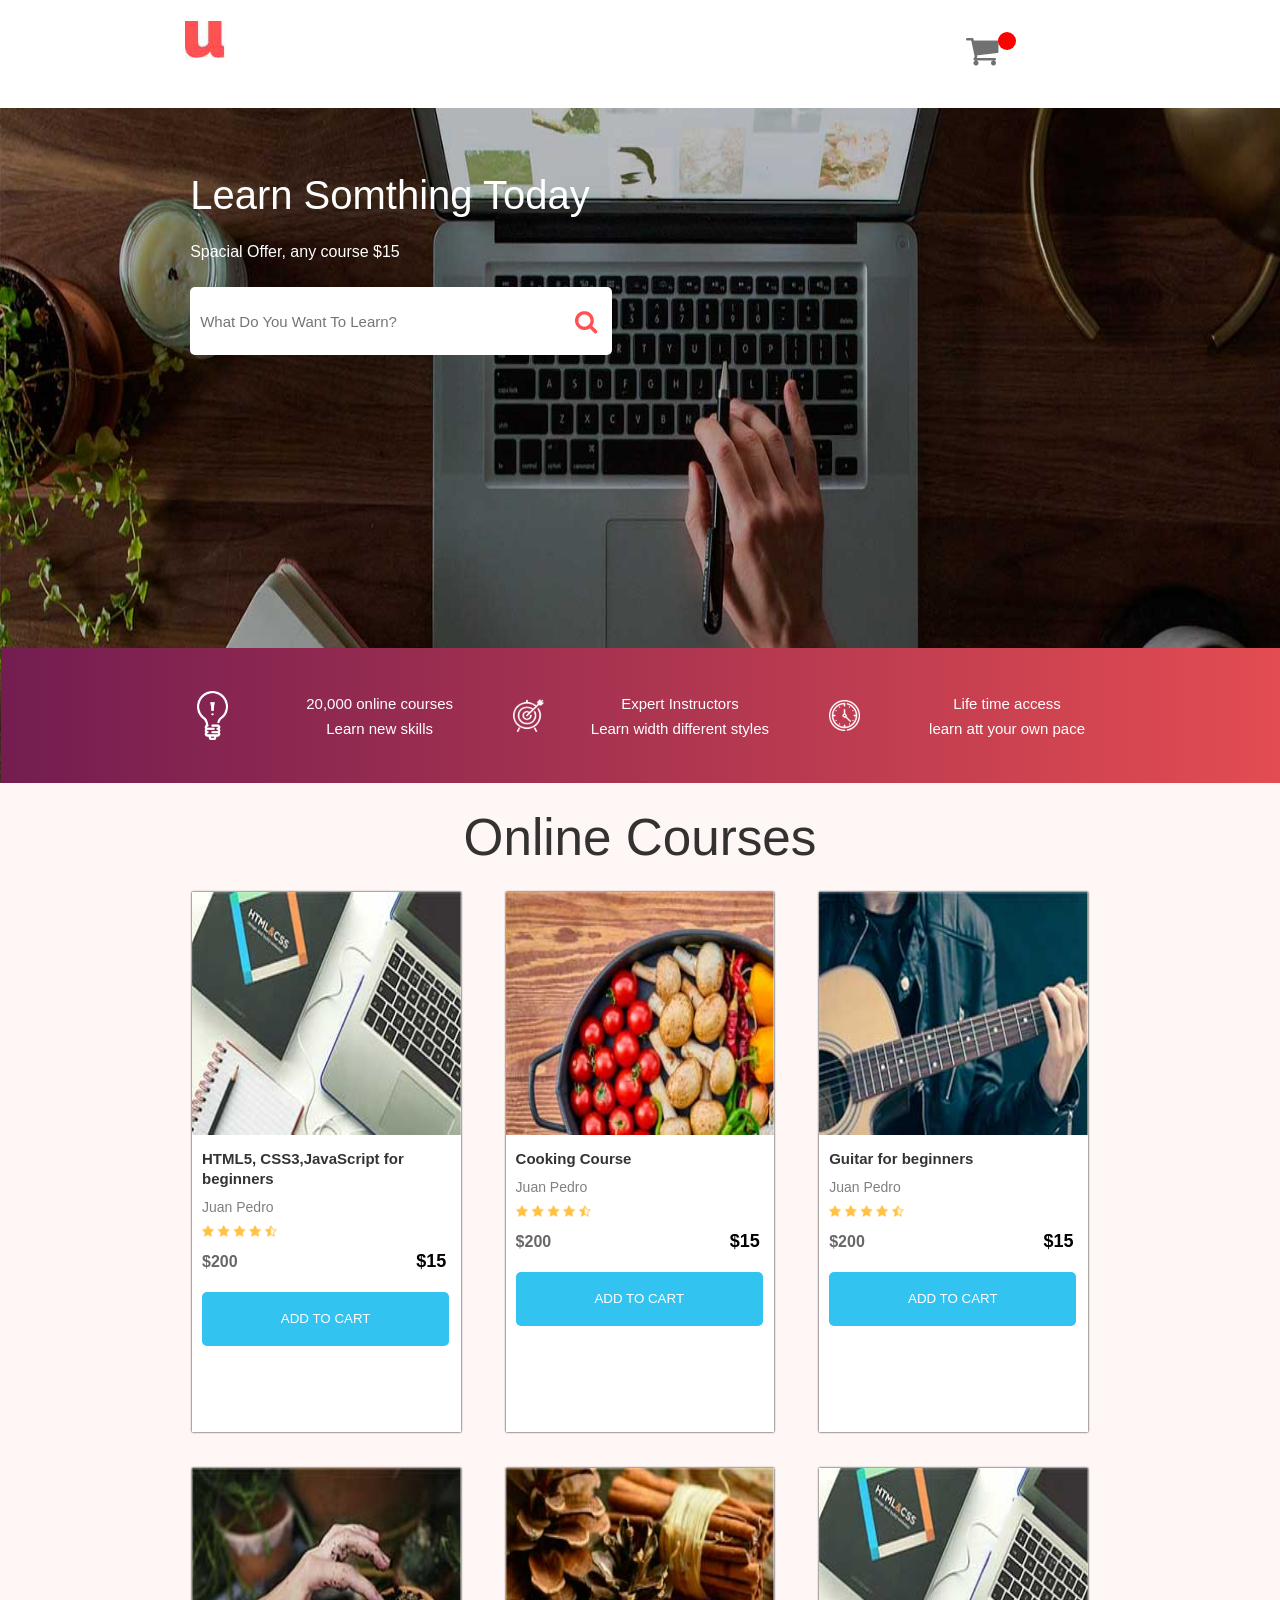
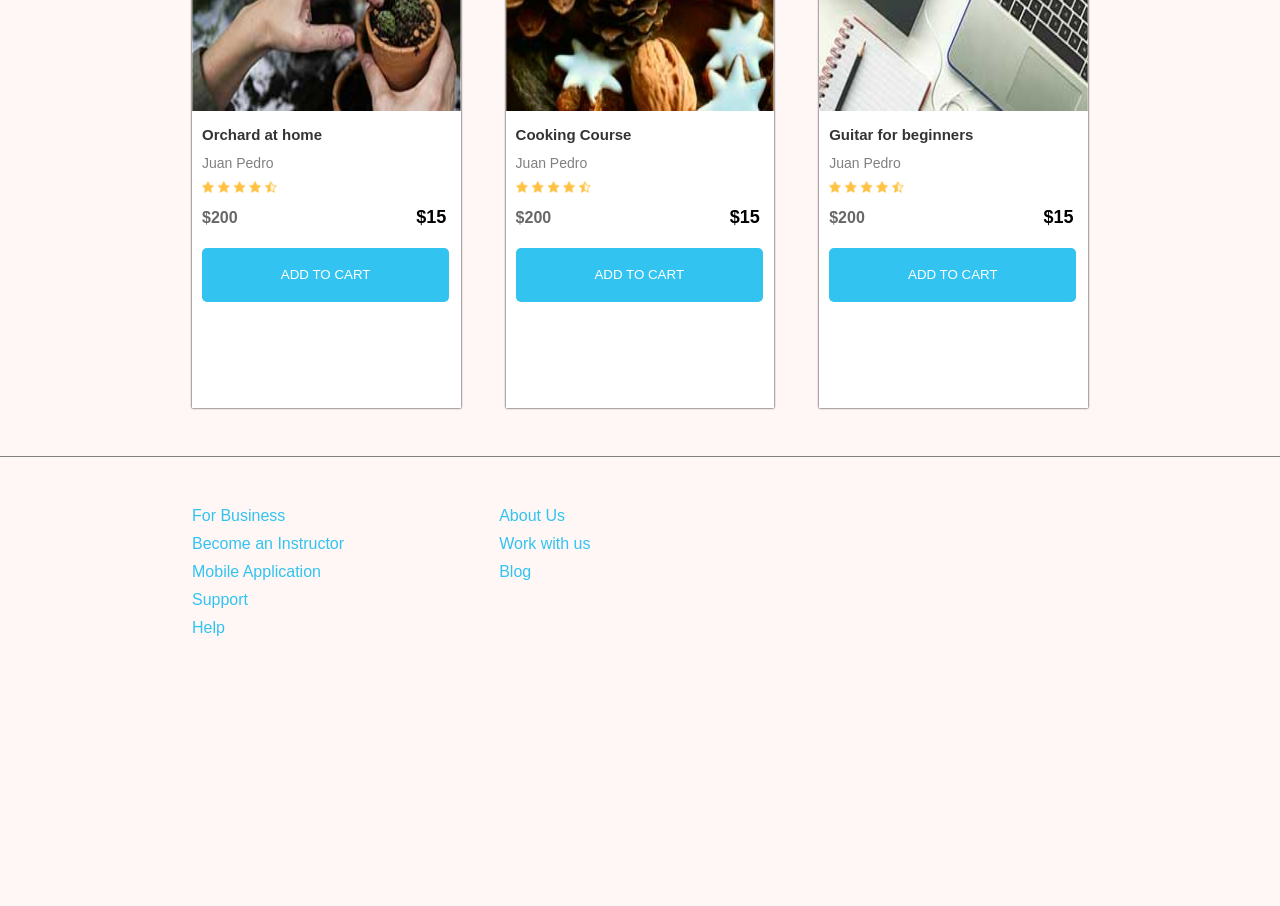
<file: index.html>
<!DOCTYPE html>
<html lang="en">
<head>
    <meta charset="UTF-8">
    <meta name="viewport" content="width=device-width, initial-scale=1.0">
    <link rel="stylesheet" href="onlinecourse.css">
    <title>Online-Course</title>
</head>
<body>
    <nav>
        <img src="img/logo.jpg" alt="">

        <div class="cart-div">
            <div class="showcart"></div>

            <img src="img/cart.png" alt="">
            
            <div class="table-div">
                <table>
                    <thead>
                        <tr>
                            <th>Image</th>
                            <th>Name</th>
                            <th>Price</th>
                        </tr>
                    </thead>

                    <tbody></tbody>

                  
                </table>
                <button class="clearbtn">Clear Cart</button>
            </div>

        </div>
    </nav>

    <div class="hero">

        <h1>learn somthing today</h1>

        <p>Spacial Offer, any course $15</p>

        <input type="text" placeholder="What Do You Want To Learn?">
        <img src="img/mglass.png" alt="">

        <div class="bottom">
            
            <div class="b1">
                <img src="img/icon1.png" alt="">
                <p>20,000 online courses <br>Learn new skills</p>
            </div>

            <div class="b1">
                <img src="img/icon2.png" alt="">
                <p> Expert Instructors <br>
                    Learn width different styles
                </p>
            </div>

            <div class="b1">
                <img src="img/icon3.png" alt="">
                <p> 
                    Life time access <br>
                    learn att your own pace
                </p>         
            </div>
        </div>

    </div>

    <section>
        <h1>online courses</h1>

        <div class="cart1">

            <div class="cart1-1">
                <img src="img/course1.jpg" class="img1">

                <h2>HTML5, CSS3,JavaScript for 
                    <br>beginners 
                </h2>

                <p>Juan Pedro</p>

                <img src="img/stars.png" class="starimg">

                <h3><del> $200</del>
                    <span>$15</span>
                </h3>
                <button class="btn1">add to cart</button>
            </div>

            <div class="cart1-1 cart1-2">
                <img src="img/course2.jpg" class="img1">

                <h2>Cooking Course </h2>

                <p>Juan Pedro</p>

                <img src="img/stars.png" class="starimg">

                <h3><del> $200</del>
                    <span>$15</span>
                </h3>
                <button class="btn1">add to cart</button>

            </div>

            <div class="cart1-1 cart1-3">
                <img src="img/course3.jpg" class="img1">

                <h2>Guitar for beginners
                </h2>

                <p>Juan Pedro</p>

                <img src="img/stars.png" class="starimg">

                <h3><del> $200</del>
                    <span>$15</span>
                </h3>
                <button class="btn1">add to cart</button>
            </div>
 

        </div>




        <div class="cart1 cart2">

            <div class="cart1-1">
                <img src="img/course4.jpg" class="img1">

                <h2> Orchard at home </h2>

                <p>Juan Pedro</p>

                <img src="img/stars.png" class="starimg">

                <h3><del> $200</del>
                    <span>$15</span>
                </h3>
                <button class="btn1">add to cart</button>
            </div>

            <div class="cart1-1 cart1-2">
                <img src="img/course5.jpg" class="img1">

                <h2>Cooking Course </h2>

                <p>Juan Pedro</p>

                <img src="img/stars.png" class="starimg">

                <h3><del> $200</del>
                    <span>$15</span>
                </h3>
                <button class="btn1">add to cart</button>

            </div>

            <div class="cart1-1 cart1-3">
                <img src="img/course1.jpg" class="img1">

                <h2>Guitar for beginners
                </h2>

                <p>Juan Pedro</p>

                <img src="img/stars.png" class="starimg">

                <h3><del> $200</del>
                    <span>$15</span>
                </h3>
                <button class="btn1">add to cart</button>
            </div>

        </div>

    </section>

    <footer>
        <ul class="ul1">
            <li><a href="#"> For Business </a></li>
            <li><a href="#"> Become an Instructor</a></li>
            <li><a href="#"> Mobile Application</a></li>
            <li><a href="#"> Support</a></li>
            <li><a href="#"> Help</a></li>
        </ul>

        <ul class="ul1 ul2">
            <li><a href="#"> About Us</a></li>
            <li><a href="#"> Work with us</a></li>
            <li><a href="#"> Blog</a></li>
            
        </ul>
    </footer>
    
    

</body>


<script src=" ./script.js "></script>

</html>
</file>
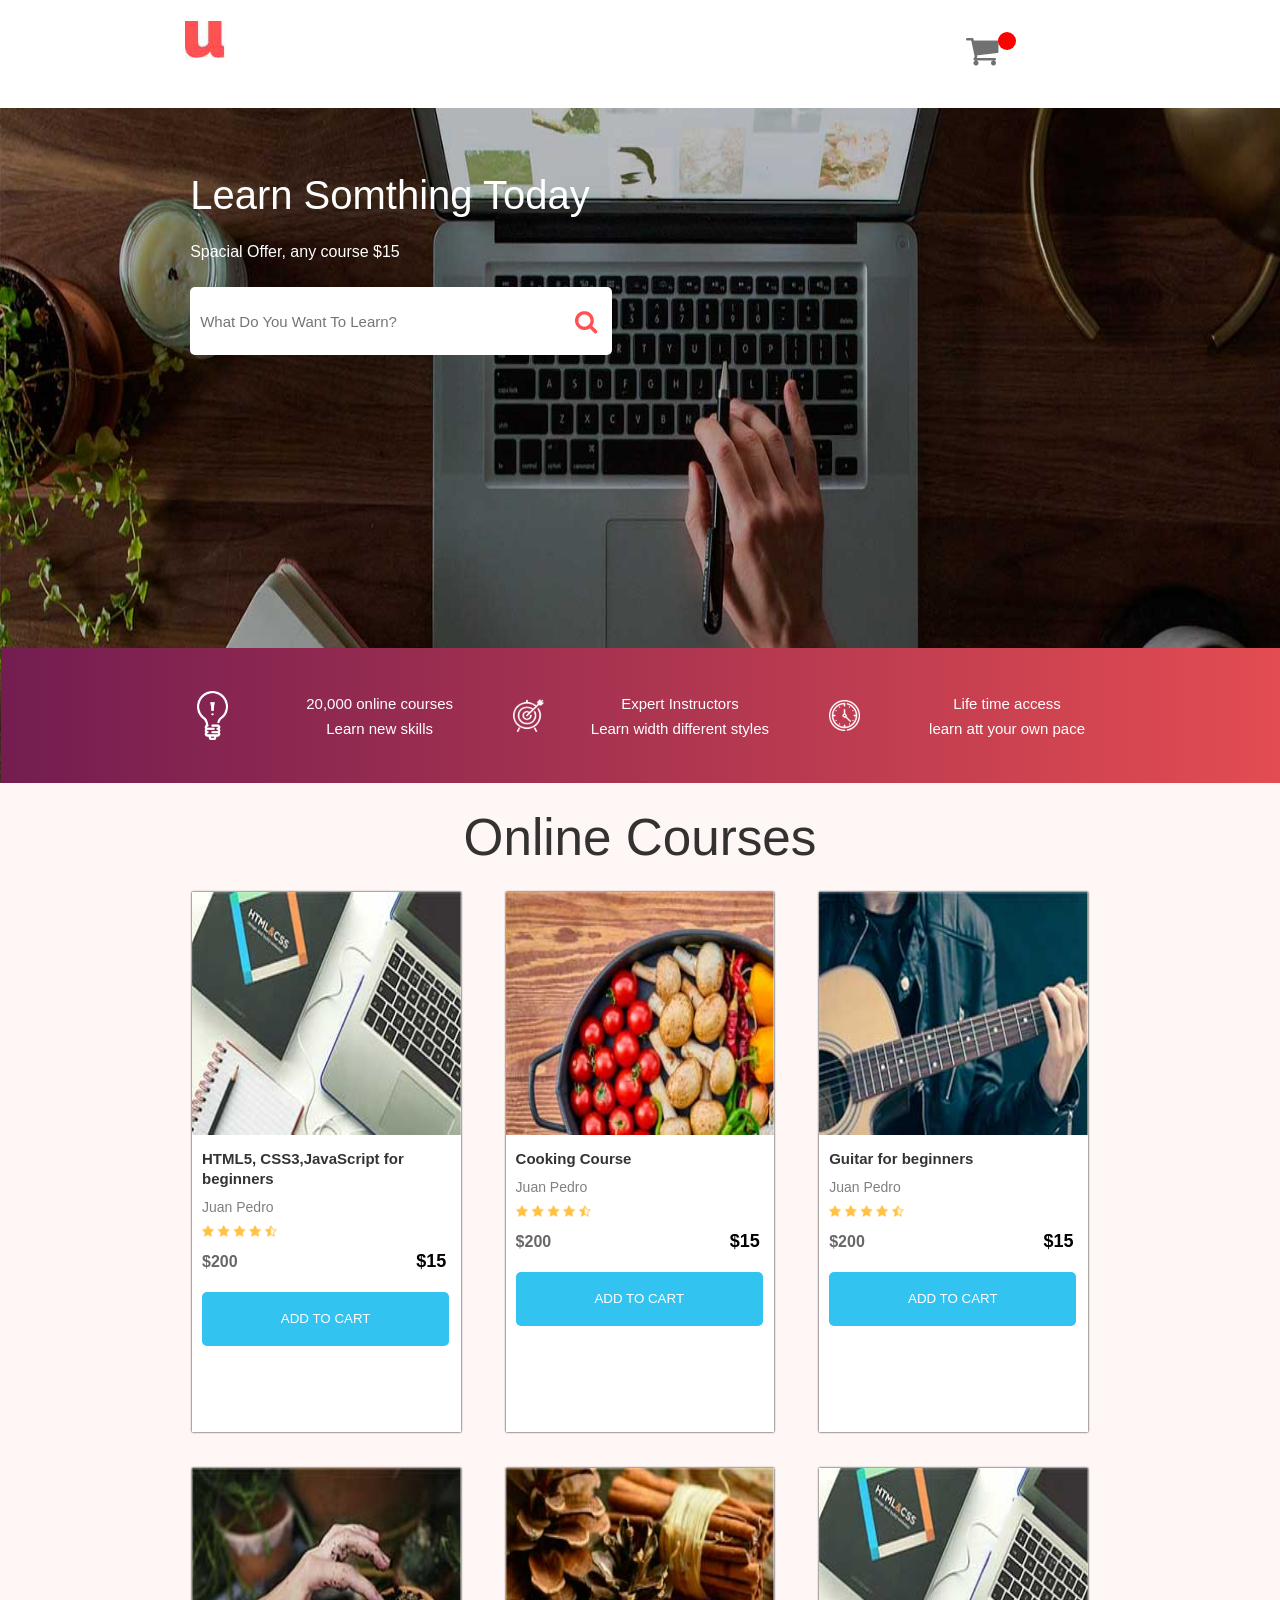
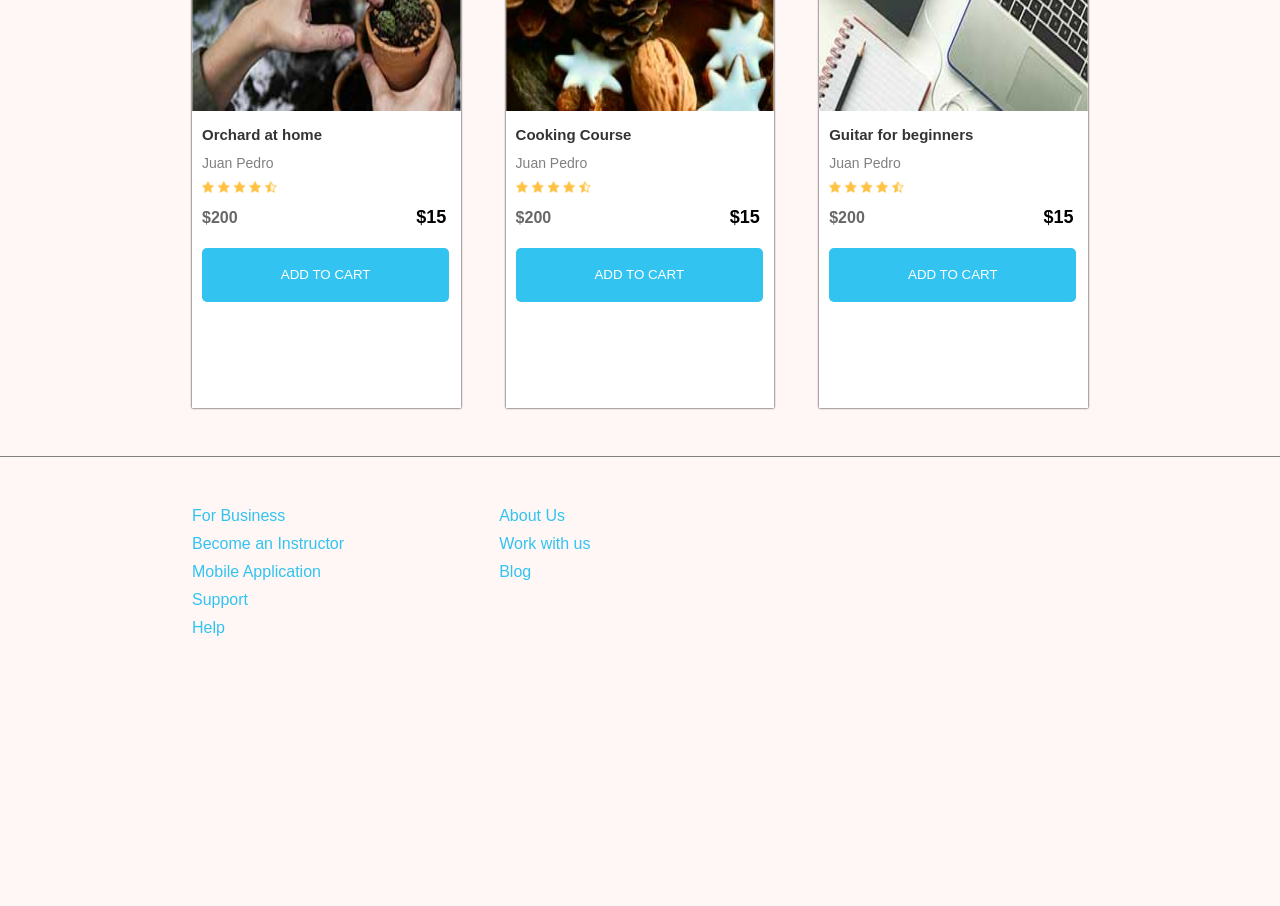
<file: onlinecourse.html>
<!DOCTYPE html>
<html lang="en">
<head>
    <meta charset="UTF-8">
    <meta name="viewport" content="width=device-width, initial-scale=1.0">
    <link rel="stylesheet" href="onlinecourse.css">
    <title>Online-Course</title>
</head>
<body>
    <nav>
        <img src="img/logo.jpg" alt="">

        <div class="cart-div">
            <div class="showcart"></div>

            <img src="img/cart.png" alt="">
            
            <div class="table-div">
                <table>
                    <thead>
                        <tr>
                            <th>Image</th>
                            <th>Name</th>
                            <th>Price</th>
                        </tr>
                    </thead>

                    <tbody></tbody>

                  
                </table>
                <button class="clearbtn">Clear Cart</button>
            </div>

        </div>
    </nav>

    <div class="hero">

        <h1>learn somthing today</h1>

        <p>Spacial Offer, any course $15</p>

        <input type="text" placeholder="What Do You Want To Learn?">
        <img src="img/mglass.png" alt="">

        <div class="bottom">
            
            <div class="b1">
                <img src="img/icon1.png" alt="">
                <p>20,000 online courses <br>Learn new skills</p>
            </div>

            <div class="b1">
                <img src="img/icon2.png" alt="">
                <p> Expert Instructors <br>
                    Learn width different styles
                </p>
            </div>

            <div class="b1">
                <img src="img/icon3.png" alt="">
                <p> 
                    Life time access <br>
                    learn att your own pace
                </p>         
            </div>
        </div>

    </div>

    <section>
        <h1>online courses</h1>

        <div class="cart1">

            <div class="cart1-1">
                <img src="img/course1.jpg" class="img1">

                <h2>HTML5, CSS3,JavaScript for 
                    <br>beginners 
                </h2>

                <p>Juan Pedro</p>

                <img src="img/stars.png" class="starimg">

                <h3><del> $200</del>
                    <span>$15</span>
                </h3>
                <button class="btn1">add to cart</button>
            </div>

            <div class="cart1-1 cart1-2">
                <img src="img/course2.jpg" class="img1">

                <h2>Cooking Course </h2>

                <p>Juan Pedro</p>

                <img src="img/stars.png" class="starimg">

                <h3><del> $200</del>
                    <span>$15</span>
                </h3>
                <button class="btn1">add to cart</button>

            </div>

            <div class="cart1-1 cart1-3">
                <img src="img/course3.jpg" class="img1">

                <h2>Guitar for beginners
                </h2>

                <p>Juan Pedro</p>

                <img src="img/stars.png" class="starimg">

                <h3><del> $200</del>
                    <span>$15</span>
                </h3>
                <button class="btn1">add to cart</button>
            </div>
 

        </div>




        <div class="cart1 cart2">

            <div class="cart1-1">
                <img src="img/course4.jpg" class="img1">

                <h2> Orchard at home </h2>

                <p>Juan Pedro</p>

                <img src="img/stars.png" class="starimg">

                <h3><del> $200</del>
                    <span>$15</span>
                </h3>
                <button class="btn1">add to cart</button>
            </div>

            <div class="cart1-1 cart1-2">
                <img src="img/course5.jpg" class="img1">

                <h2>Cooking Course </h2>

                <p>Juan Pedro</p>

                <img src="img/stars.png" class="starimg">

                <h3><del> $200</del>
                    <span>$15</span>
                </h3>
                <button class="btn1">add to cart</button>

            </div>

            <div class="cart1-1 cart1-3">
                <img src="img/course1.jpg" class="img1">

                <h2>Guitar for beginners
                </h2>

                <p>Juan Pedro</p>

                <img src="img/stars.png" class="starimg">

                <h3><del> $200</del>
                    <span>$15</span>
                </h3>
                <button class="btn1">add to cart</button>
            </div>

        </div>

    </section>

    <footer>
        <ul class="ul1">
            <li><a href="#"> For Business </a></li>
            <li><a href="#"> Become an Instructor</a></li>
            <li><a href="#"> Mobile Application</a></li>
            <li><a href="#"> Support</a></li>
            <li><a href="#"> Help</a></li>
        </ul>

        <ul class="ul1 ul2">
            <li><a href="#"> About Us</a></li>
            <li><a href="#"> Work with us</a></li>
            <li><a href="#"> Blog</a></li>
            
        </ul>
    </footer>
    
    

</body>

<script>

    //  var datalist = localStorage.getItem('datakey')?JSON.parse(localStorage.getItem('datakey')):[]
    var datalist=[]
    var tbody = document.querySelector('tbody')
    var clearbtn = document.querySelector('.clearbtn');
    var allbtn = document.querySelectorAll('.btn1');

    var showcart = document.querySelector('.showcart')
   


           allbtn.forEach((btn)=>{
               btn.addEventListener('click',(e)=>{
                   var pdiv = e.target.parentElement
                   getdata(pdiv)
               })
           })

           function getdata(x){
            //    console.log(x);
               var image=x.querySelector("img").src
               var hd=x.querySelector("h2").textContent;
               var pr=x.querySelector("span").textContent;
               let obj={image,hd,pr}


               var datalist = localStorage.getItem('datakey')

               if(datalist){
           
                    datalist = JSON.parse(datalist)
                    datalist.push(obj);
                    localStorage.setItem('datakey',JSON.stringify(datalist))
                    
                    render(obj)
                }
                else{
                    localStorage.setItem('datakey',JSON.stringify([obj]))
                    render(obj)

                }
                   
            }
            
            function render(obj){
                var datalist = localStorage.getItem('datakey')
                if(datalist){
                    datalist=JSON.parse(datalist)
                  
                    var itemHTML = "";
                        datalist.forEach((ele,index) =>{
                            itemHTML +=`<tr>
                                            <td><img src="${ele.image}"></td>                                         
                                            <td>${ele.hd}</td>
                                            <td><b>${ele.pr}<b></td>
                                            <td onclick="dltindex(${index})">
                                                <a href="#" class="delete"> X </a>
                                            </td>
                                        </tr>`
                        counter(index)
                        })
                        tbody.innerHTML = itemHTML
                      
                }
            }
            
            render()

           

            function dltindex(index) {
                
                var data = localStorage.getItem('datakey')
                if(data){
                    data = JSON.parse(data)
                    data.splice(index,1)
                    localStorage.setItem('datakey',JSON.stringify(data))
                    render()
                }
            }
   

            clearbtn.addEventListener('click',()=>{
                var data = localStorage.getItem('datakey');
                localStorage.removeItem('datakey');
                tbody.innerHTML= "";
            })


            function counter(index){
               showcart.innerHTML = index+1
                
            }

</script>

</html>
</file>
<file: onlinecourse.css>
*{
    padding: 0;
    margin: 0;
    list-style: none;
    box-sizing: border-box;
    font-family: sans-serif;
    outline: none;
    text-decoration: none;
}

body{
    overflow-x: hidden;
    background: #FFF7F5;
}

nav{
    position: relative;
    width: 100%;
    height: 12vh;
    background-color: white;
    display: flex;
    justify-content: space-around;
    align-items: center;
}

nav>img:nth-child(1){
    position: relative;
    right: 6%;
    padding-bottom: 30px;
}

.showcart{
    position: absolute;
    width: 18px ;
    height:18px;
    font-size: 12px;
    border-radius: 50px;
    background: red;
    top: -20%;
    right: -50%;
    color: #fff;
    display: flex;
    justify-content: center;
    align-items: center;
}



nav>.cart-div{
    position: relative;
    right: 1.5%;
}



.table-div{
    position: absolute;
    width: 500px;
    background: white;
    z-index: 2;
    right: -190%;
    display: none;
    padding: 10px 10px;
}
.cart-div:hover .table-div{
    display: block;
}

.table-div>table{
    position: relative;
    width:100%;
}

tr{
    height:50px;
}

tbody>tr{
    text-align: center;
    height: 15vh;
    

}

tbody>tr>td{
    width: 20%;
    padding-left: 10px;
    margin: px 0;
    /* border: 1px solid; */
    /* box-sizing: border-box; */
}

tbody>tr>td>img{
    width: 100%;
}

.delete{
    color: red;
}

.clearbtn{
    position: relative;
    width: 80%;
    height: 6vh;
    left: 10%;
    background: #32C3F0;
    color: white;
    border: none;
    border-radius: 5px;
    font-size: 16px;
    transition: .2s;
    margin: 10px 0;
}

.clearbtn:hover{
    background: gray;
}





.hero{
    position: relative;
    width: 100%;
    height: 75vh;
    padding: 1px ;
    color: white;
    background: url(img/hero.jpg);
    background-size:100% 100%;
    /* border: 1px solid; */
}

.hero>h1{
    margin-left: 14.8%;
    text-transform: capitalize;
    font-size: 2.5em;
    font-weight: 500;
    margin-top: 5%;
}
.hero>p{
    
    margin: 2% 14.8%;
}
.hero>input{
    height: 7.6vh;
    width: 33%;
    margin-left: 14.8%;
    border: none;
    padding-left: 10px;
    border-radius: 5px;
    font-size: 15px;
    color: gray;
}
.hero>img{
    position: relative;
    right: 3.2%;
    top: 7px;
}


.bottom{
    position: absolute;
    width: 100%;
    height: 15vh;
    bottom: 0;
    background: linear-gradient(to right,#731D50,#E34C51);
    display: flex;
    justify-content: center ;
}
.b1{
    position: relative;
    width: 20%;
    height: 100%;
    /* border: 1px solid; */
    margin: 0 30px;
    display: flex;
    justify-content: space-between;
    align-items: center;
}

.b1>img{
    width: 12%;
}
.b1>p{
    text-align: center;
    font-size: 15px;
    line-height: 25px;
}


section{
    position: relative;
    width: 70%;
    left: 15%;
    padding-bottom: 1%;
}
section>h1{
    font-size: 3.2em;
    text-align: center;
    margin: 25px 0;
    text-transform: capitalize;
    font-weight: 500;
    color: #000000cc;
}

.cart1{
    position: relative;
    width: 100%;
    height: 60vh;
    margin-bottom: 4%;
    display: flex;
    justify-content: space-between;
    /* border: 1px solid red; */
}
.cart1-1{
    width: 30%;
    height:100% ;
    background: #fff;
    box-shadow: 0 0 2px ;
    /* border: 1px solid; */
}

.img1{
    width: 100%;
    height: 45%;
}

.cart1-1 h2{
    font-size: 15px;
    color: #000000cc;
    margin: 10px 10px;
    line-height: 20px;
}

.cart1-1>p{
    font-size: 14px;
    color: gray;
    margin:  0 10px;
}
.starimg{
    width: 28%;
    margin: 10px 10px;
}
.cart1-1>h3{
    font-size: 16px;
    color: hsla(0, 0%, 0%, 0.596);
    margin: 0 10px;
    
}

.cart1-1>h3>span{
    position: relative;
    color: #000;
    font-size:18px ;
    left: 70%;
}
.cart1-1>button{
    width: 92%;
    height: 6vh;
    background: #32C3F0;
    color: #fff;
    text-transform: uppercase;
    margin: 20px 10px;
    border: none;
    border-radius: 5px;
    cursor: pointer;
}
.cart1-1>button:hover{
    background: gray;
}

footer{
    width: 100%;
    height: 50vh;
    border-top: 1px solid gray;
    padding-bottom: 30px;
    display: flex;
}
.ul1{
    position: relative;
    width: 21%;
    height: 40vh;
    left: 15%;
    top: 50px;
    display: flex;
    flex-direction: column;
}

.ul1>li{
    margin-bottom: 10px;
}

.ul1>li>a{
    color: #32C3F0;
    font-size: 16px;
    cursor: pointer;
    transition:  .1s;
    text-decoration: none;

}

.ul1>li>a:hover{
    color: gray;
}
.ul2{
    left: 18%;
}
</file>
